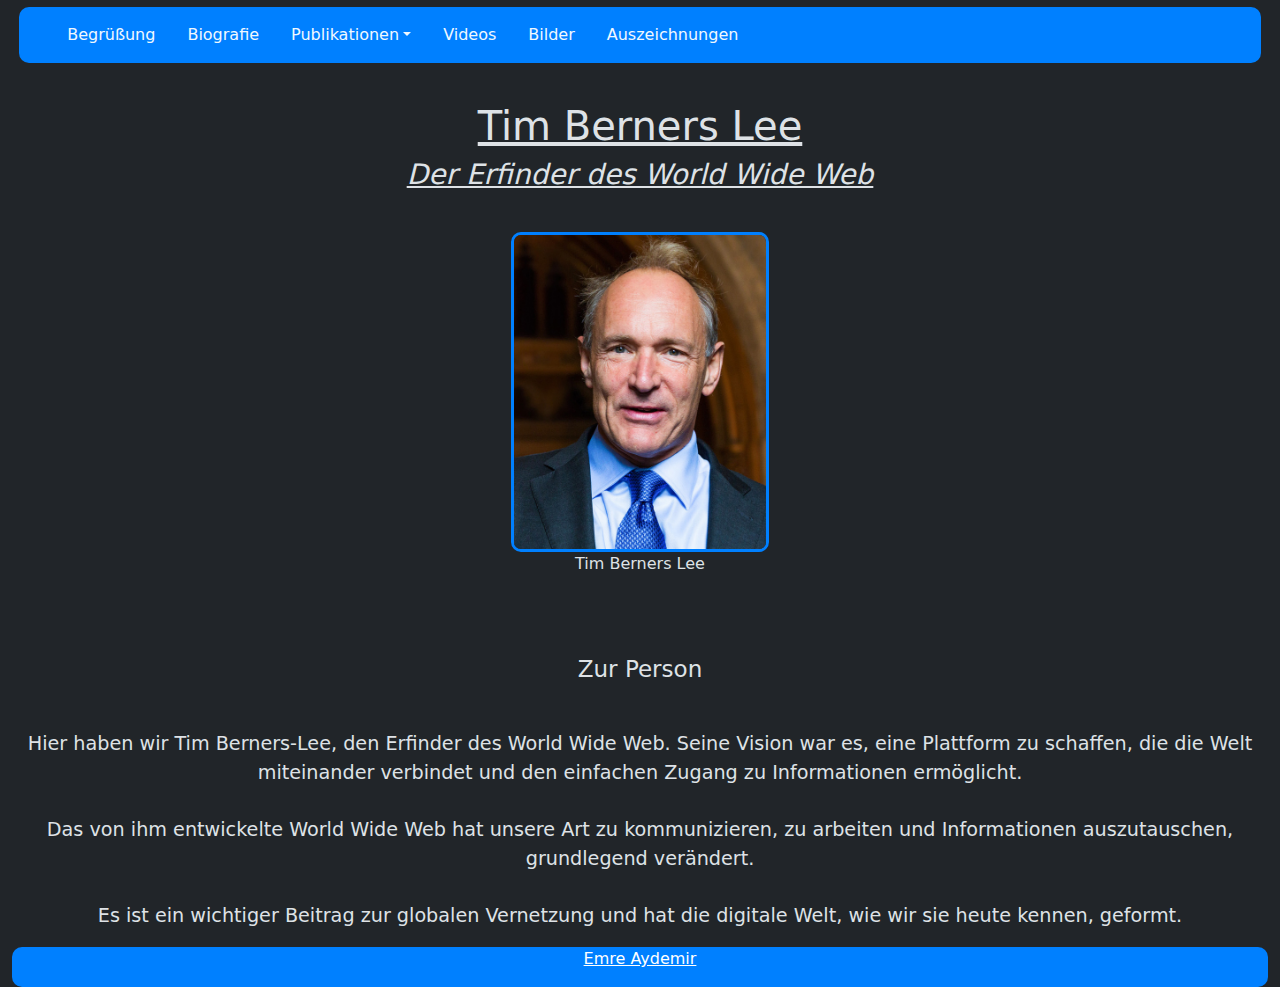
<file: site/index.html>
<!DOCTYPE html>
<html lang="de" data-bs-theme="dark">

<head>
    <title>Begrüßung</title>
    <meta charset="UTF-8">
    <meta name="viewport" content="width=device-width, initial-scale=1, shrink-to-fit=no">
    <link href="css/bootstrap/bootstrap.css" rel="stylesheet" type="text/css">
    <link href="css/stdpattern.css" rel="stylesheet" type="text/css">
    <link href="css/index.css" rel="stylesheet" type="text/css">
</head>

<body>
    <div class="container-fluid">
        <nav class="navbar navbar-expand-md">
            <div class="navbar-collapse">

                <ul class="navbar-nav">
                    <li class="nav-item">
                        <a href="index.html" class="nav-link">Begrüßung</a>
                    </li>
                    <li class="nav-item">
                        <a href="biografie.html" class="nav-link">Biografie</a>
                    </li>

                    <li class="nav-item dropdown">
                        <a href="publikationen.html" class="nav-link dropdown-toggle" id="navbarDropdown"
                            data-toggle="dropdown">Publikationen</a>

                        <div class="dropdown-menu" aria-labelledby="navbarDropdown">
                            <ul>
                                <li>
                                    <a href="publikationen.html#books" class="dropdown-item">Bücher</a>
                                </li>
                                <li>
                                    <a href="publikationen.html#contributions" class="dropdown-item">Beiträge</a>
                                </li>
                                <li>
                                    <a href="publikationen.html#papers" class="dropdown-item">Papers</a>
                                </li>
                                <li>
                                    <a href="publikationen.html#conferences" class="dropdown-item">Konferenzen</a>
                                </li>
                                <li>
                                    <a href="publikationen.html#co-author-papers" class="dropdown-item">Co-Autor</a>
                                </li>
                                <li>
                                    <a href="publikationen.html#major-publications" class="dropdown-item">Weitere
                                        Publikationen</a>
                                </li>
                                <li>
                                    <a href="publikationen.html#major-publications" class="dropdown-item">Aktenvermerke
                                        &amp;
                                        Fortschritt</a>
                                </li>
                            </ul>
                        </div>

                    </li>

                    <li class="nav-item">
                        <a href="videos.html" class="nav-link">Videos</a>
                    </li>
                    <li class="nav-item">
                        <a href="bilder.html" class="nav-link">Bilder</a>
                    </li>
                    <li class="nav-item">
                        <a href="awards.html" class="nav-link">Auszeichnungen</a>
                    </li>
                </ul>

            </div>
        </nav>

        <div class="container-fluid">

            <header>
                <div class="row">
                    <div class="col-12">
                        <h1 id="title">Tim Berners Lee</h1>
                        <h3 id="subtitle">Der Erfinder des World Wide Web</h3>
                    </div>
                </div>
            </header>

            <figure>

                <div class="row">
                    <div class="col-12">
                        <img src="media/timbernerslee1.jpg" alt="Picture of Tim Berners Lee">

                    </div>
                </div>
                <figcaption>Tim Berners Lee</figcaption>
            </figure>

            <section>
                <div class="row">
                    <div class="col-12">
                        <h2>Zur Person</h2>
                        <p>
                            Hier haben wir Tim Berners-Lee, den Erfinder des World Wide Web. Seine
                            Vision war es, eine Plattform zu schaffen, die die Welt miteinander
                            verbindet und den einfachen Zugang zu Informationen ermöglicht. <br><br>
                            Das von ihm entwickelte World Wide Web hat unsere Art zu
                            kommunizieren, zu arbeiten und Informationen auszutauschen,
                            grundlegend verändert. <br><br>
                            Es ist ein wichtiger Beitrag zur globalen Vernetzung und hat die
                            digitale Welt, wie wir sie heute kennen, geformt.
                        </p>
                    </div>
                </div>
            </section>
        </div>

        <footer>
            <div class="row">
                <div class="col-12">
                    <p><a href="mailto:aydemir.emre@outlook.de">Emre Aydemir</a></p>
                </div>
            </div>
        </footer>

    </div>
</body>

</html>
</file>
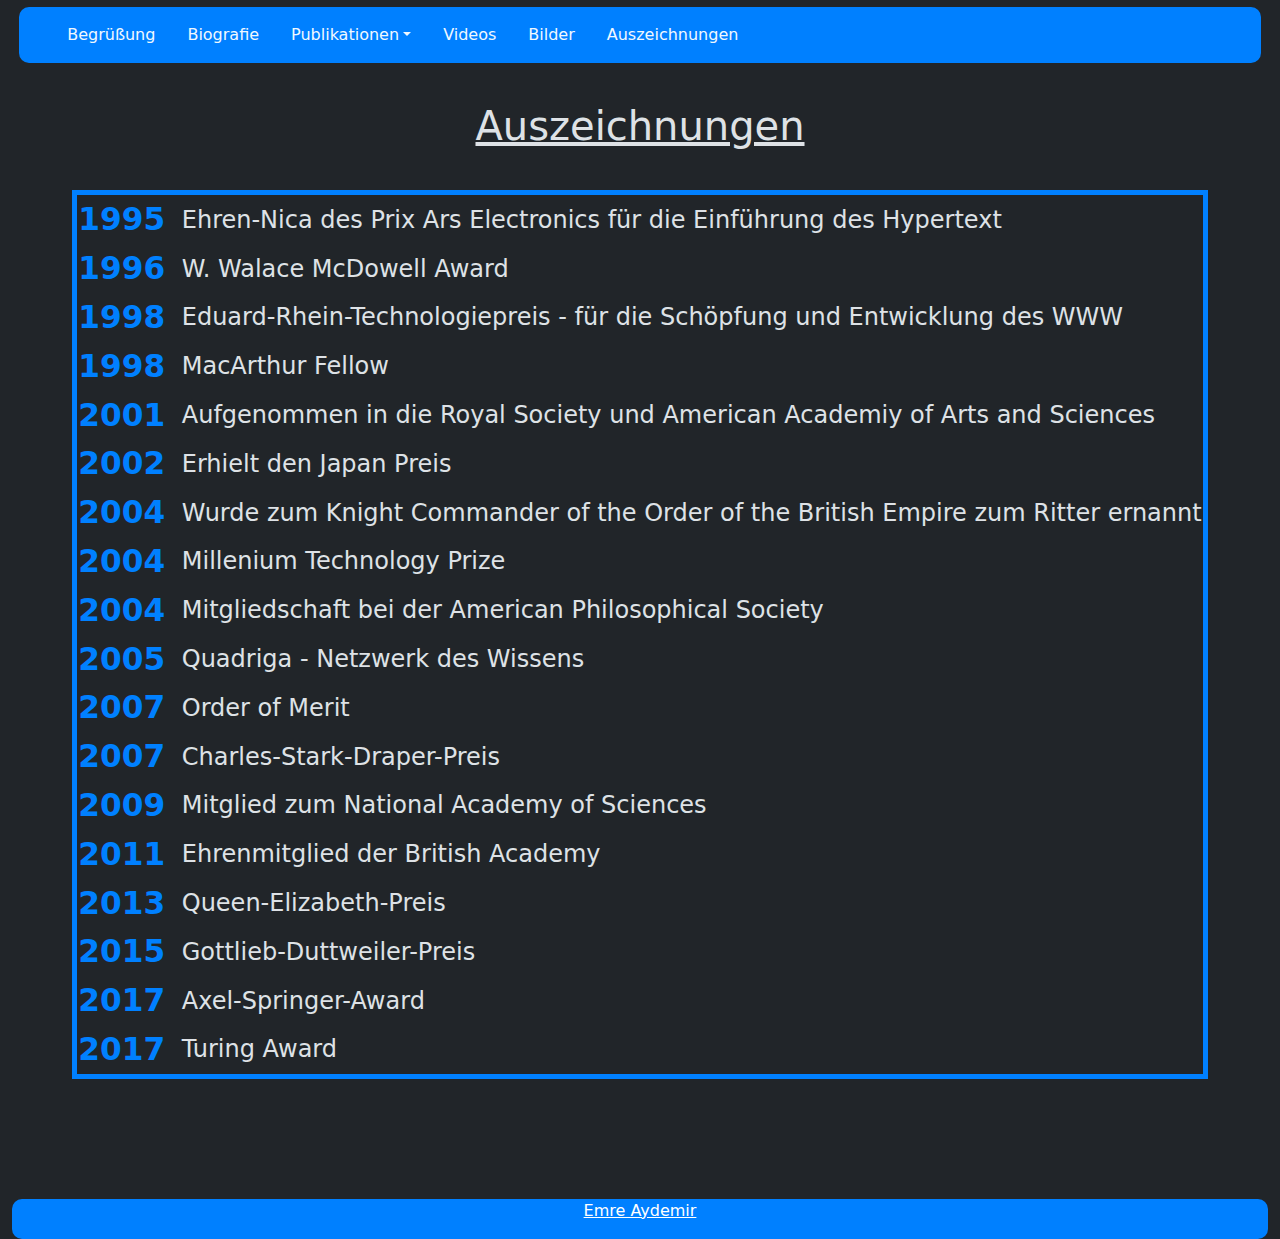
<file: site/awards.html>
<!DOCTYPE html>
<html data-bs-theme="dark" lang="de">

<head>
    <title>Auszeichnungen</title>
    <meta charset="UTF-8">
    <meta name="viewport" content="width=device-width, initial-scale=1, shrink-to-fit=no">
    <link href="css/bootstrap/bootstrap.css" rel="stylesheet" type="text/css">
    <link href="css/stdpattern.css" rel="stylesheet" type="text/css">
    <link href="css/awards.css" rel="stylesheet" type="text/css">
</head>

<body>
    <div class="container-fluid">
        <nav class="navbar navbar-expand-md">
            <div class="navbar-collapse">
                <ul class="navbar-nav">
                    <li class="nav-item">
                        <a href="index.html" class="nav-link">Begrüßung</a>
                    </li>
                    <li class="nav-item">
                        <a href="biografie.html" class="nav-link">Biografie</a>
                    </li>

                    <li class="nav-item dropdown">
                        <a href="publikationen.html" class="nav-link dropdown-toggle" id="navbarDropdown"
                            data-toggle="dropdown">Publikationen</a>

                        <div class="dropdown-menu" aria-labelledby="navbarDropdown">
                            <ul>
                                <li>
                                    <a href="publikationen.html#books" class="dropdown-item">Bücher</a>
                                </li>
                                <li>
                                    <a href="publikationen.html#contributions" class="dropdown-item">Beiträge</a>
                                </li>
                                <li>
                                    <a href="publikationen.html#papers" class="dropdown-item">Papers</a>
                                </li>
                                <li>
                                    <a href="publikationen.html#conferences" class="dropdown-item">Konferenzen</a>
                                </li>
                                <li>
                                    <a href="publikationen.html#co-author-papers" class="dropdown-item">Co-Autor</a>
                                </li>
                                <li>
                                    <a href="publikationen.html#major-publications" class="dropdown-item">Weitere
                                        Publikationen</a>
                                </li>
                                <li>
                                    <a href="publikationen.html#major-publications" class="dropdown-item">Aktenvermerke
                                        &amp;
                                        Fortschritt</a>
                                </li>
                            </ul>
                        </div>


                    </li>

                    <li class="nav-item">
                        <a href="videos.html" class="nav-link">Videos</a>
                    </li>
                    <li class="nav-item">
                        <a href="bilder.html" class="nav-link">Bilder</a>
                    </li>
                    <li class="nav-item">
                        <a href="awards.html" class="nav-link">Auszeichnungen</a>
                    </li>
                </ul>
            </div>
        </nav>


        <header>
            <h1>Auszeichnungen</h1>
        </header>

        <table class="table-container table-responsive">
            <tbody>
                <tr>
                    <td class="year">1995</td>
                    <td>
                        Ehren-Nica des Prix Ars Electronics für die Einführung des Hypertext
                    </td>
                </tr>
                <tr>
                    <td class="year">1996</td>
                    <td>W. Walace McDowell Award</td>
                </tr>
                <tr>
                    <td class="year">1998</td>
                    <td>
                        Eduard-Rhein-Technologiepreis - für die Schöpfung und Entwicklung des
                        WWW
                    </td>
                </tr>
                <tr>
                    <td class="year">1998</td>
                    <td>MacArthur Fellow</td>
                </tr>
                <tr>
                    <td class="year">2001</td>
                    <td>
                        Aufgenommen in die Royal Society und American Academiy of Arts and
                        Sciences
                    </td>
                </tr>
                <tr>
                    <td class="year">2002</td>
                    <td>Erhielt den Japan Preis</td>
                </tr>
                <tr>
                    <td class="year">2004</td>
                    <td>
                        Wurde zum Knight Commander of the Order of the British Empire zum
                        Ritter ernannt
                    </td>
                </tr>
                <tr>
                    <td class="year">2004</td>
                    <td>Millenium Technology Prize</td>
                </tr>
                <tr>
                    <td class="year">2004</td>
                    <td>Mitgliedschaft bei der American Philosophical Society</td>
                </tr>
                <tr>
                    <td class="year">2005</td>
                    <td>Quadriga - Netzwerk des Wissens</td>
                </tr>
                <tr>
                    <td class="year">2007</td>
                    <td>Order of Merit</td>
                </tr>
                <tr>
                    <td class="year">2007</td>
                    <td>Charles-Stark-Draper-Preis</td>
                </tr>
                <tr>
                    <td class="year">2009</td>
                    <td>Mitglied zum National Academy of Sciences</td>
                </tr>
                <tr>
                    <td class="year">2011</td>
                    <td>Ehrenmitglied der British Academy</td>
                </tr>
                <tr>
                    <td class="year">2013</td>
                    <td>Queen-Elizabeth-Preis</td>
                </tr>
                <tr>
                    <td class="year">2015</td>
                    <td>Gottlieb-Duttweiler-Preis</td>
                </tr>
                <tr>
                    <td class="year">2017</td>
                    <td>Axel-Springer-Award</td>
                </tr>
                <tr>
                    <td class="year">2017</td>
                    <td>Turing Award</td>
                </tr>
            </tbody>
        </table>

        <footer>
            <div class="row">
                <div class="col-12">
                    
                    <p><a href="mailto:aydemir.emre@outlook.de">Emre Aydemir</a></p>
                </div>
            </div>
        </footer>
    </div>
</body>

</html>
</file>
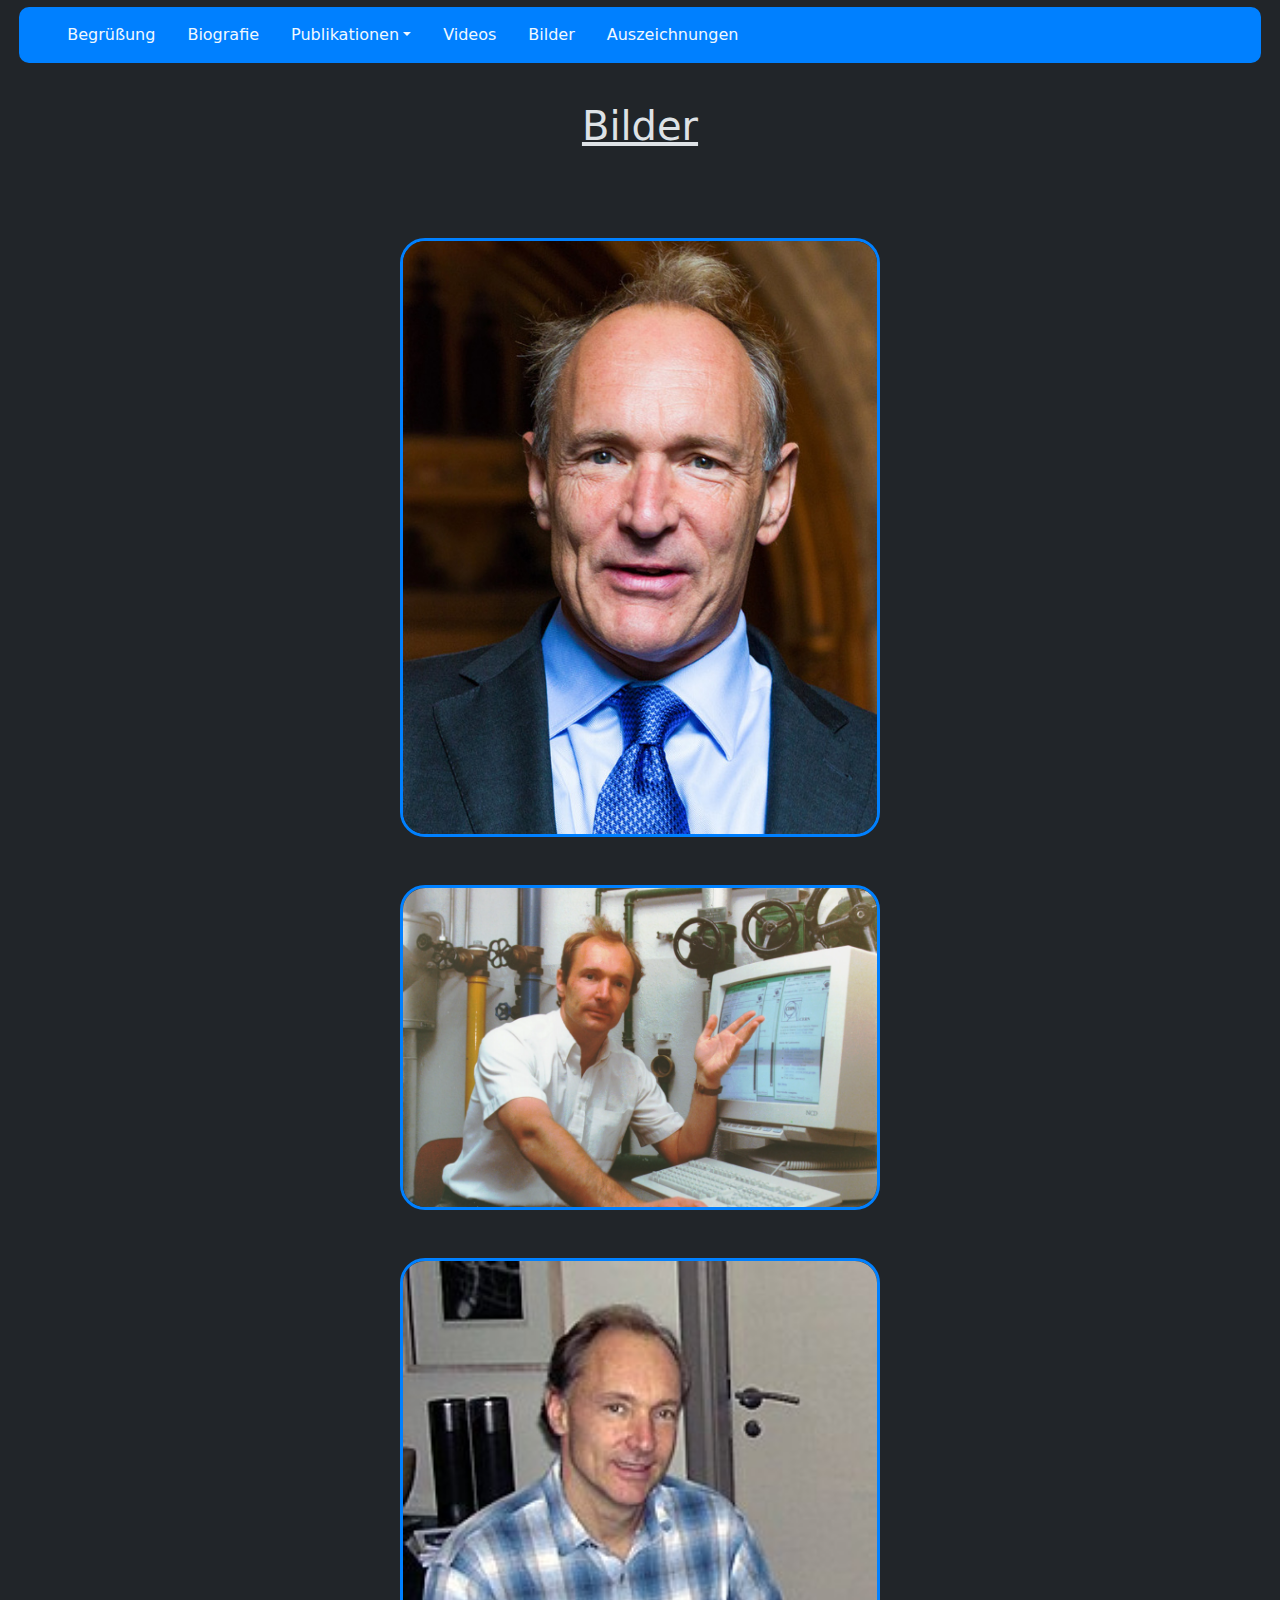
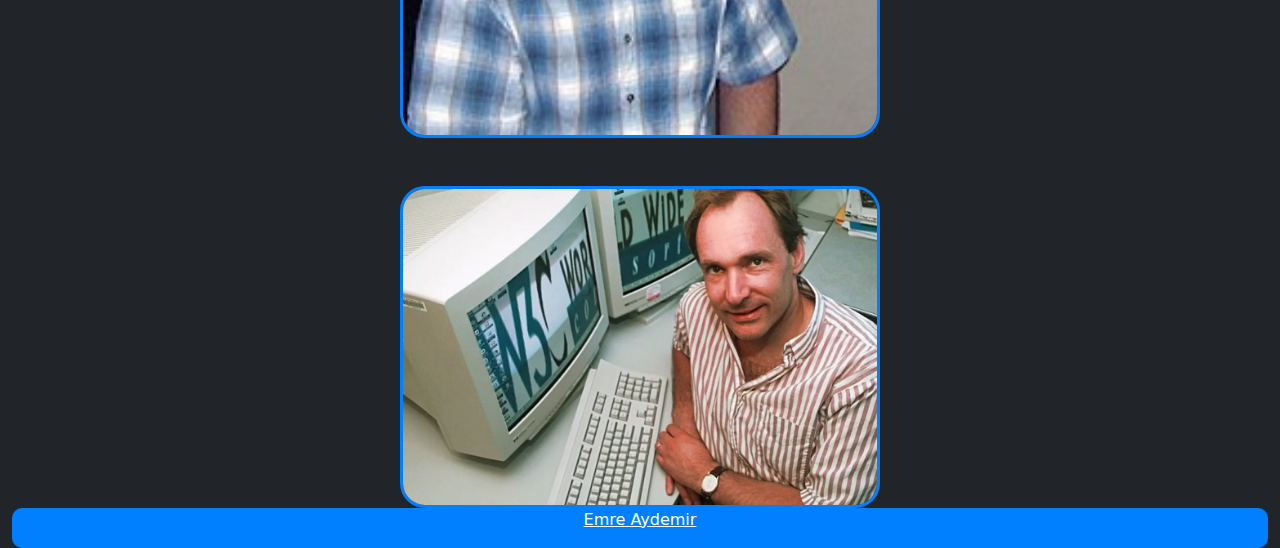
<file: site/bilder.html>
<!DOCTYPE html>
<html data-bs-theme="dark" lang="de">

<head>
    <title>Bilder</title>
    <meta charset="UTF-8">
    <meta name="viewport" content="width=device-width, initial-scale=1, shrink-to-fit=no">
    <link href="css/bootstrap/bootstrap.css" rel="stylesheet" type="text/css">
    <link href="css/stdpattern.css" rel="stylesheet" type="text/css">
    <link href="css/bilder.css" rel="stylesheet" type="text/css">
</head>

<body>
    <div class="container-fluid">
        <nav class="navbar navbar-expand-md">
            <div class="navbar-collapse">
                <ul class="navbar-nav">
                    <li class="nav-item">
                        <a href="index.html" class="nav-link">Begrüßung</a>
                    </li>
                    <li class="nav-item">
                        <a href="biografie.html" class="nav-link">Biografie</a>
                    </li>

                    <li class="nav-item dropdown">
                        <a href="publikationen.html" class="nav-link dropdown-toggle" id="navbarDropdown"
                            data-toggle="dropdown">Publikationen</a>

                        <div class="dropdown-menu" aria-labelledby="navbarDropdown">
                            <ul>
                                <li>
                                    <a href="publikationen.html#books" class="dropdown-item">Bücher</a>
                                </li>
                                <li>
                                    <a href="publikationen.html#contributions" class="dropdown-item">Beiträge</a>
                                </li>
                                <li>
                                    <a href="publikationen.html#papers" class="dropdown-item">Papers</a>
                                </li>
                                <li>
                                    <a href="publikationen.html#conferences" class="dropdown-item">Konferenzen</a>
                                </li>
                                <li>
                                    <a href="publikationen.html#co-author-papers" class="dropdown-item">Co-Autor</a>
                                </li>
                                <li>
                                    <a href="publikationen.html#major-publications" class="dropdown-item">Weitere
                                        Publikationen</a>
                                </li>
                                <li>
                                    <a href="publikationen.html#major-publications" class="dropdown-item">Aktenvermerke
                                        &amp;
                                        Fortschritt</a>
                                </li>
                            </ul>
                        </div>
                    </li>

                    <li class="nav-item">
                        <a href="videos.html" class="nav-link">Videos</a>
                    </li>
                    <li class="nav-item">
                        <a href="bilder.html" class="nav-link">Bilder</a>
                    </li>
                    <li class="nav-item">
                        <a href="awards.html" class="nav-link">Auszeichnungen</a>
                    </li>
                </ul>
            </div>
        </nav>

        <header>
            <h1>Bilder</h1>
        </header>

        <div id="gallery-box">
            <img class="img-fluid" src="media/timbernerslee1.jpg" alt="Photo of Tim Berners Lee today">

            <img class="img-fluid" src="media/timbernerslee2.webp"
                alt="Photo of Tim Berners Lee in front of Computer showing the CERN Website">

            <img class="img-fluid" src="media/timbernerslee3.jpg" alt="Photo of Tim Berners Lee in 2005">

            <img class="img-fluid" src="media/timbernerslee4.webp"
                alt="Photo of Tim Berners Lee sitting in front of computer with W3C as wallpaper">
        </div>

        <footer>
            <div class="row">
                <div class="col-12">
                   
                    <p><a href="mailto:aydemir.emre@outlook.de">Emre Aydemir</a></p>
                </div>
            </div>
        </footer>
    </div>
</body>

</html>
</file>
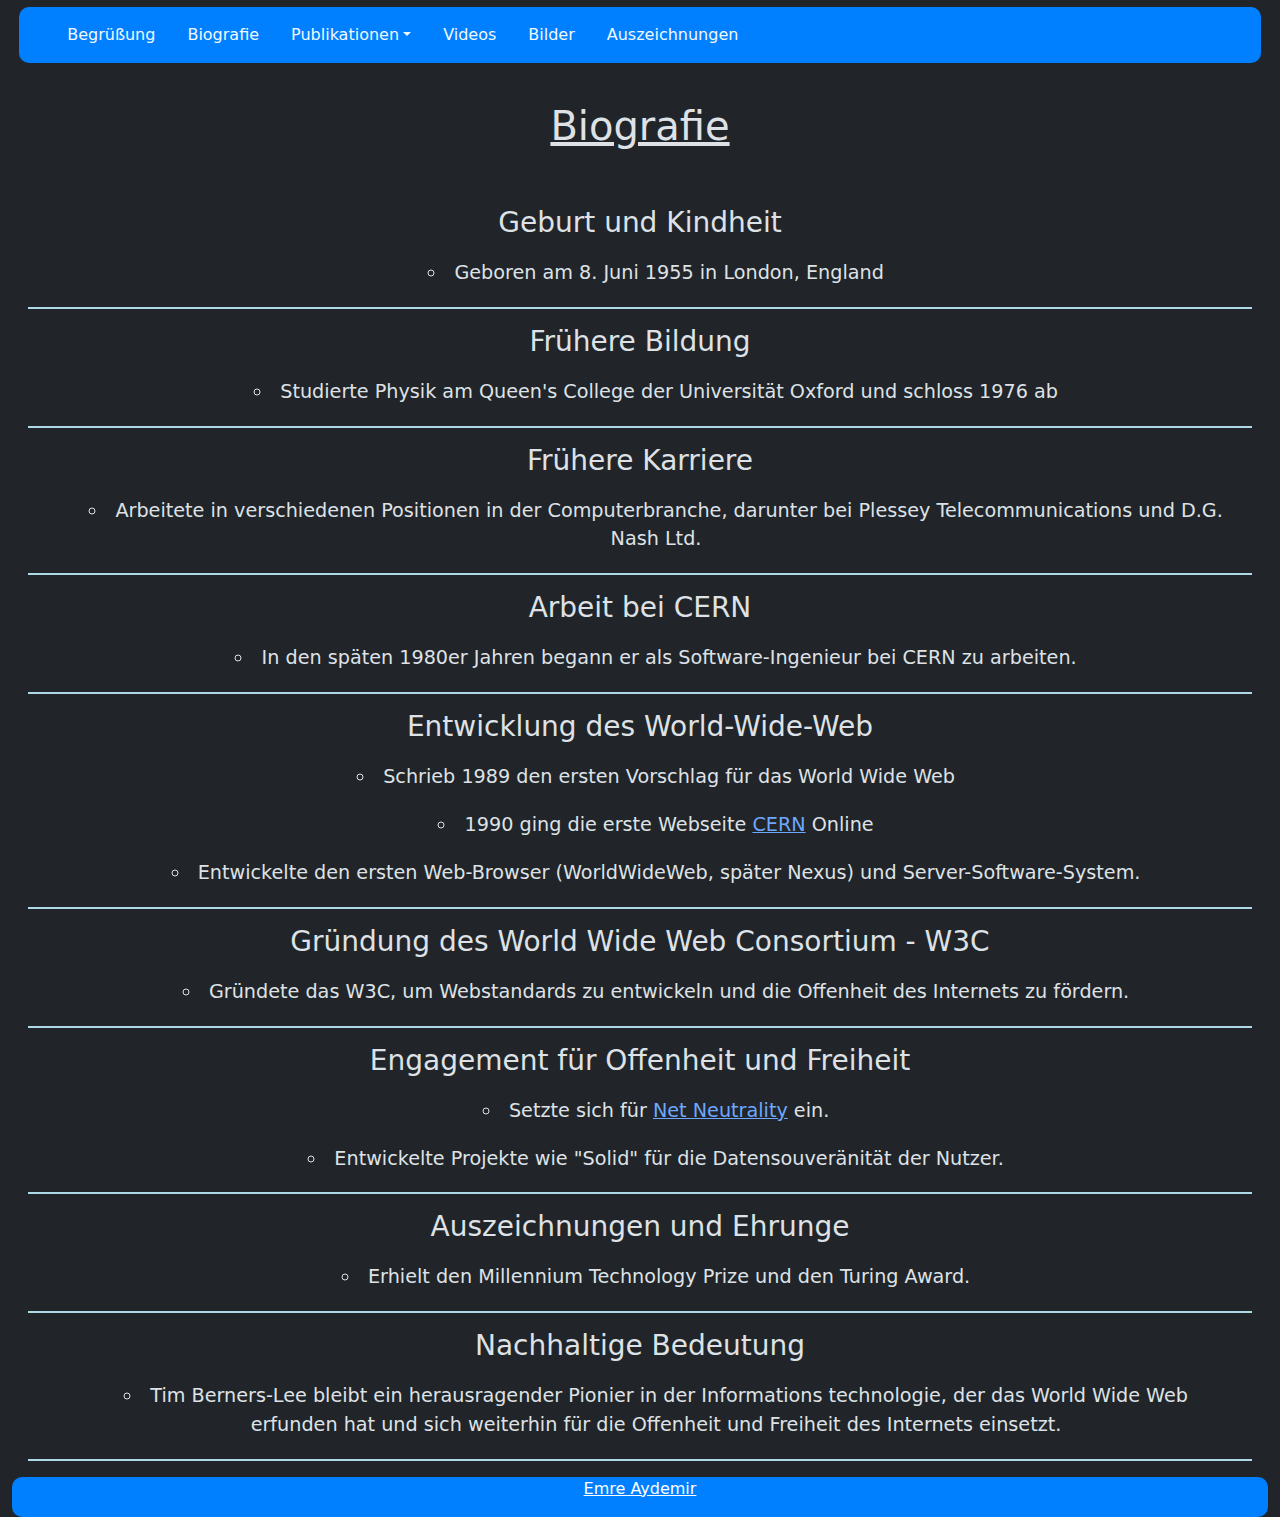
<file: site/biografie.html>
<!DOCTYPE html>

<html data-bs-theme="dark" lang="de">


<head>
  <title>Biografie</title>
  <meta charset="UTF-8">
  <meta name="viewport" content="width=device-width, initial-scale=1, shrink-to-fit=no">
  <link href="css/bootstrap/bootstrap.css" rel="stylesheet" type="text/css">
  <link href="css/stdpattern.css" rel="stylesheet" type="text/css">
  <link href="css/biografie.css" rel="stylesheet" type="text/css">
</head>

<body>
  <div class="container-fluid">
    <nav class="navbar navbar-expand-md">
      <div class="navbar-collapse">
        <ul class="navbar-nav">
          <li class="nav-item">
            <a href="index.html" class="nav-link">Begrüßung</a>
          </li>
          <li class="nav-item">
            <a href="biografie.html" class="nav-link">Biografie</a>
          </li>

          <li class="nav-item dropdown">
            <a href="publikationen.html" class="nav-link dropdown-toggle" id="navbarDropdown"
              data-toggle="dropdown">Publikationen</a>



            <div class="dropdown-menu" aria-labelledby="navbarDropdown">
              <ul>
                <li>
                  <a href="publikationen.html#books" class="dropdown-item">Bücher</a>
                </li>
                <li>
                  <a href="publikationen.html#contributions" class="dropdown-item">Beiträge</a>
                </li>
                <li>
                  <a href="publikationen.html#papers" class="dropdown-item">Papers</a>
                </li>
                <li>
                  <a href="publikationen.html#conferences" class="dropdown-item">Konferenzen</a>
                </li>
                <li>
                  <a href="publikationen.html#co-author-papers" class="dropdown-item">Co-Autor</a>
                </li>
                <li>
                  <a href="publikationen.html#major-publications" class="dropdown-item">Weitere
                    Publikationen</a>
                </li>
                <li>
                  <a href="publikationen.html#major-publications" class="dropdown-item">Aktenvermerke &amp;
                    Fortschritt</a>
                </li>
              </ul>
            </div>


          </li>

          <li class="nav-item">
            <a href="videos.html" class="nav-link">Videos</a>
          </li>
          <li class="nav-item">
            <a href="bilder.html" class="nav-link">Bilder</a>
          </li>
          <li class="nav-item">
            <a href="awards.html" class="nav-link">Auszeichnungen</a>
          </li>
        </ul>
      </div>
    </nav>

    <header>
      <h1>Biografie</h1>
    </header>




    <section id="birth-and-childhood">
      <h3>Geburt und Kindheit</h3>
      <ul>
        <li>Geboren am 8. Juni 1955 in London, England</li>
      </ul>
    </section>

    <section id="early-education">
      <h3>Frühere Bildung</h3>
      <ul>

        <li> Studierte Physik am Queen's College der Universität Oxford und schloss 1976 ab</li>


      </ul>
    </section>


    <section id="early-career">
      <h3>Frühere Karriere</h3>
      <ul>
        <li>Arbeitete in verschiedenen Positionen in der Computerbranche, darunter bei Plessey Telecommunications und
          D.G.
          Nash Ltd.</li>
      </ul>
    </section>


    <section id="work-cern">
      <h3>Arbeit bei CERN</h3>
      <ul>
        <li> In den späten 1980er Jahren begann er als Software-Ingenieur bei CERN zu arbeiten.</li>

      </ul>
    </section>


    <section id="www-dev">
      <h3>Entwicklung des World-Wide-Web</h3>
      <ul>
        <li>Schrieb 1989 den ersten Vorschlag für das World Wide Web</li>
        <li> 1990 ging die erste Webseite <a href="https://home.cern/science/computing/birth-web"> CERN</a> Online</li>
        <li> Entwickelte den ersten Web-Browser (WorldWideWeb, später Nexus) und Server-Software-System.</li>
      </ul>
    </section>


    <section id="w3c-founding">
      <h3>Gründung des World Wide Web Consortium - W3C</h3>
      <ul>
        <li>Gründete das W3C, um Webstandards zu entwickeln und die Offenheit des Internets zu fördern.</li>
      </ul>
    </section>


    <section id="engagement">
      <h3>Engagement für Offenheit und Freiheit</h3>
      <ul>
        <li>Setzte sich für <a href="https://de.wikipedia.org/wiki/Netzneutralit%C3%A4t"> Net Neutrality</a> ein.</li>
        <li>Entwickelte Projekte wie "Solid" für die Datensouveränität der Nutzer. </li>
      </ul>
    </section>


    <section id="awards-achievements">
      <h3>Auszeichnungen und Ehrunge</h3>
      <ul>
        <li>Erhielt den Millennium Technology Prize und den Turing Award.</li>
      </ul>
    </section>


    <section id="interpretation">
      <h3>Nachhaltige Bedeutung</h3>
      <ul>
        <li>Tim Berners-Lee bleibt ein herausragender Pionier in der Informations
          technologie, der das World Wide Web erfunden hat und
          sich weiterhin für die Offenheit und Freiheit des Internets
          einsetzt.
        </li>
      </ul>
    </section>


    <footer>
      <div class="row">
        <div class="col-12">
          
          <p><a href="mailto:aydemir.emre@outlook.de">Emre Aydemir</a></p>
        </div>
      </div>
    </footer>
  </div>
</body>

</html>
</file>
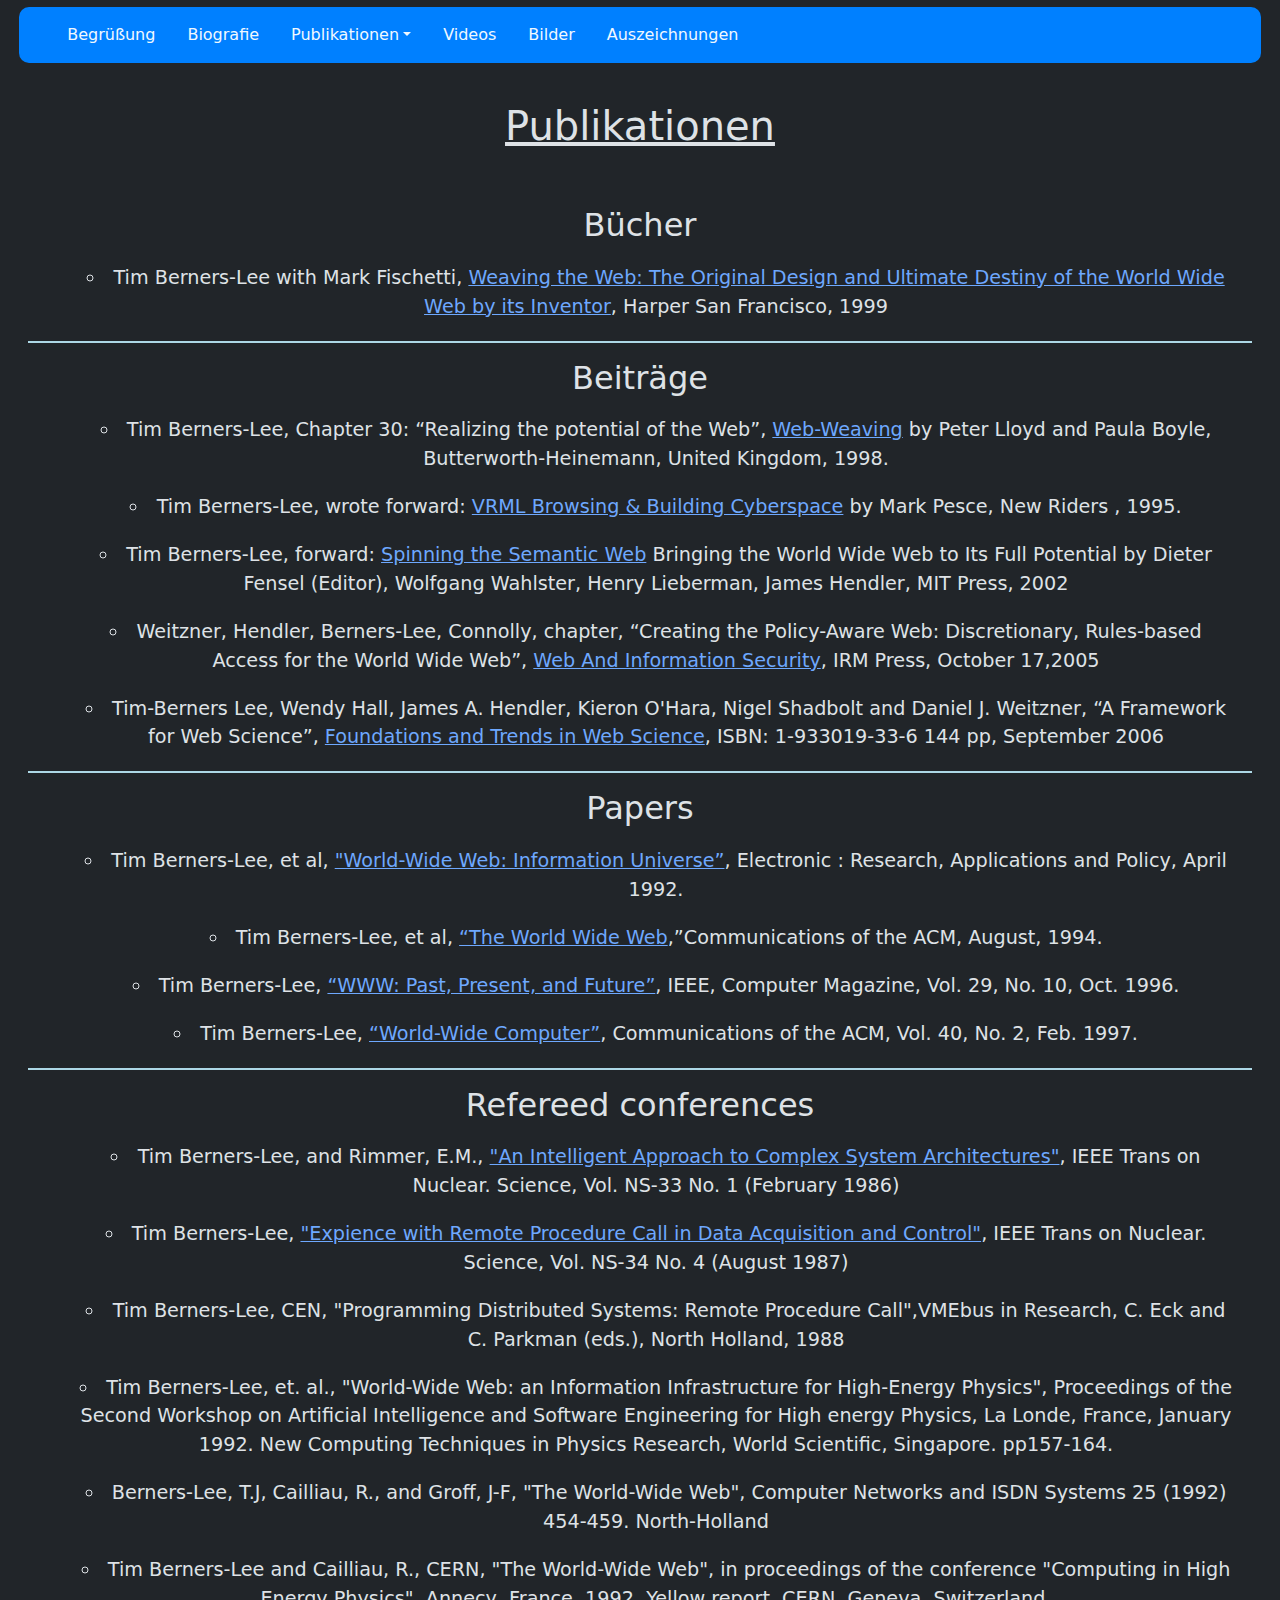
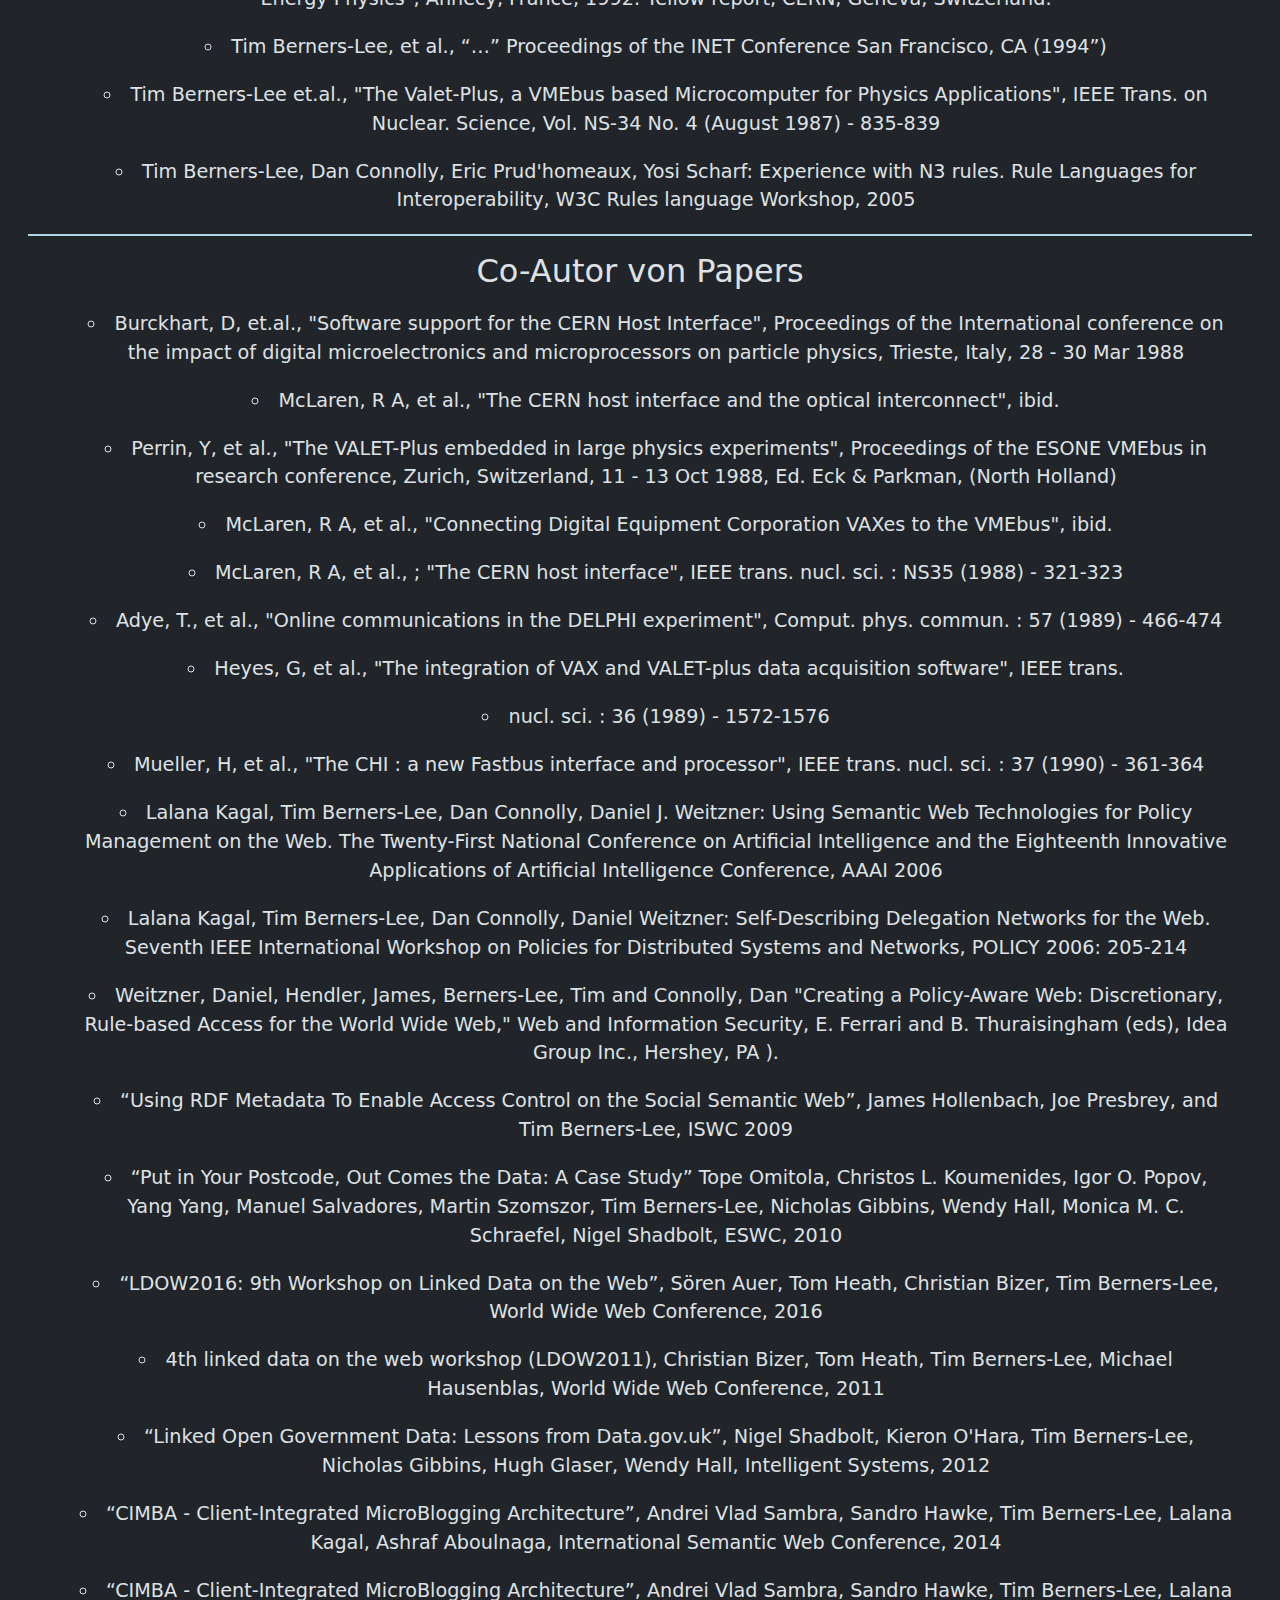
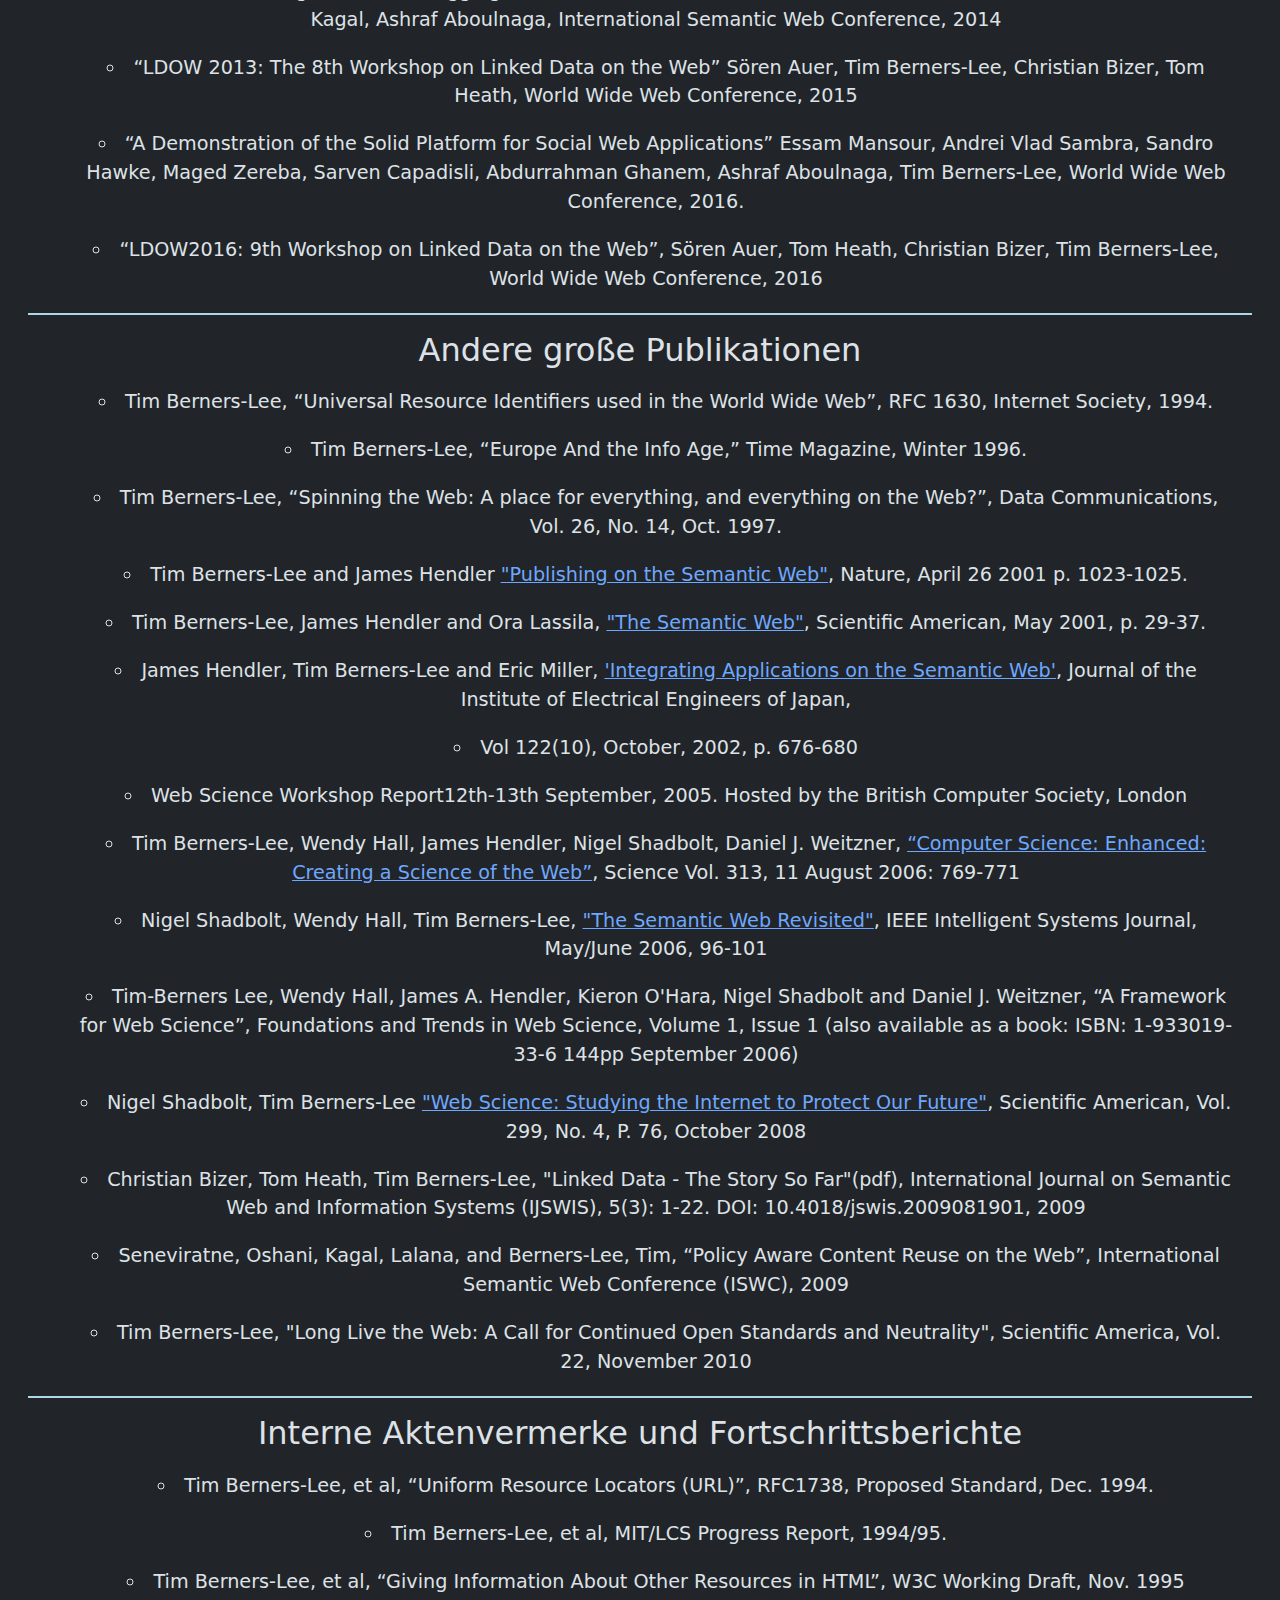
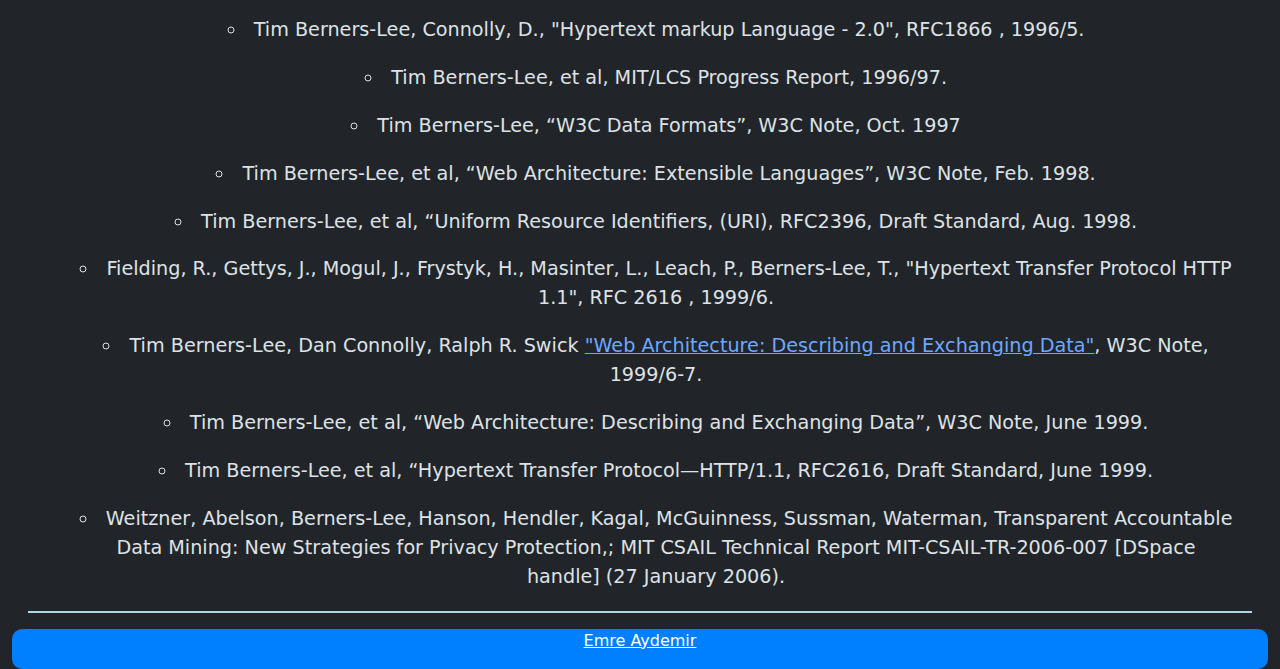
<file: site/publikationen.html>
<!DOCTYPE html>
<html data-bs-theme="dark" lang="de">

<head>
    <title>Bücher</title>
    <meta charset="UTF-8">
    <meta name="viewport" content="width=device-width, initial-scale=1, shrink-to-fit=no">
    <link href="css/bootstrap/bootstrap.css" rel="stylesheet" type="text/css">
    <link href="css/stdpattern.css" rel="stylesheet" type="text/css">
    <link href="css/publikationen.css" rel="stylesheet" type="text/css">
</head>

<body>
    <div class="container-fluid">
        <nav class="navbar navbar-expand-md">
            <div class="navbar-collapse">
                <ul class="navbar-nav">
                    <li class="nav-item">
                        <a href="index.html" class="nav-link">Begrüßung</a>
                    </li>
                    <li class="nav-item">
                        <a href="biografie.html" class="nav-link">Biografie</a>
                    </li>

                    <li class="nav-item dropdown">
                        <a href="publikationen.html" class="nav-link dropdown-toggle" id="navbarDropdown"
                            data-toggle="dropdown">Publikationen</a>

                        <div class="dropdown-menu" aria-labelledby="navbarDropdown">
                            <ul>
                                <li>
                                    <a href="publikationen.html#books" class="dropdown-item">Bücher</a>
                                </li>
                                <li>
                                    <a href="publikationen.html#contributions" class="dropdown-item">Beiträge</a>
                                </li>
                                <li>
                                    <a href="publikationen.html#papers" class="dropdown-item">Papers</a>
                                </li>
                                <li>
                                    <a href="publikationen.html#conferences" class="dropdown-item">Konferenzen</a>
                                </li>
                                <li>
                                    <a href="publikationen.html#co-author-papers" class="dropdown-item">Co-Autor</a>
                                </li>
                                <li>
                                    <a href="publikationen.html#major-publications" class="dropdown-item">Weitere
                                        Publikationen</a>
                                </li>
                                <li>
                                    <a href="publikationen.html#major-publications" class="dropdown-item">Aktenvermerke
                                        &amp;
                                        Fortschritt</a>
                                </li>
                            </ul>
                        </div>


                    </li>

                    <li class="nav-item">
                        <a href="videos.html" class="nav-link">Videos</a>
                    </li>
                    <li class="nav-item">
                        <a href="bilder.html" class="nav-link">Bilder</a>
                    </li>
                    <li class="nav-item">
                        <a href="awards.html" class="nav-link">Auszeichnungen</a>
                    </li>
                </ul>
            </div>
        </nav>

        <header>
            <h1>Publikationen</h1>
        </header>

        <section id="books">
            <h2>Bücher</h2>
            <ul>
                <li>
                    Tim Berners-Lee with Mark Fischetti,
                    <a href="https://www.w3.org/People/Berners-Lee/Weaving/">Weaving the Web: The Original Design and
                        Ultimate Destiny of the
                        World Wide Web by its Inventor</a>, Harper San Francisco, 1999
                </li>
            </ul>
        </section>

        <section id="contributions">
            <h2>Beiträge</h2>
            <ul>
                <li>
                    Tim Berners-Lee, Chapter 30: “Realizing the potential of the Web”,
                    <a
                        href="http://www.amazon.com/Web-Weaving-Intranets-Extranets-Strategic-Alliances/dp/0750638664">Web-Weaving</a>
                    by Peter Lloyd and Paula Boyle, Butterworth-Heinemann, United Kingdom,
                    1998.
                </li>
                <li>
                    Tim Berners-Lee, wrote forward:
                    <a href="http://www.amazon.com/VRML-Browsing-Cyberspace-Mark-Pesce/dp/1562054988">VRML Browsing
                        &amp;
                        Building Cyberspace</a>
                    by Mark Pesce, New Riders , 1995.
                </li>
                <li>
                    Tim Berners-Lee, forward:
                    <a href="http://mitpress.mit.edu/catalog/item/default.asp?ttype=2&tid=9182">Spinning the Semantic
                        Web</a>
                    Bringing the World Wide Web to Its Full Potential by Dieter Fensel
                    (Editor), Wolfgang Wahlster, Henry Lieberman, James Hendler, MIT
                    Press, 2002
                </li>
                <li>
                    Weitzner, Hendler, Berners-Lee, Connolly, chapter, “Creating the
                    Policy-Aware Web: Discretionary, Rules-based Access for the World Wide
                    Web”,
                    <a href="http://www.amazon.com/Web-Information-Security-Elena-Ferrari/dp/1591405882">Web And
                        Information
                        Security</a>, IRM Press, October 17,2005
                </li>
                <li>
                    Tim-Berners Lee, Wendy Hall, James A. Hendler, Kieron O'Hara, Nigel
                    Shadbolt and Daniel J. Weitzner, “A Framework for Web Science”,
                    <a href="http://www.nowpublishers.com/web/">Foundations and Trends in Web Science</a>, ISBN:
                    1-933019-33-6 144 pp, September 2006
                </li>
            </ul>
        </section>

        <section id="papers">
            <h2>Papers</h2>
            <ul>
                <li>
                    Tim Berners-Lee, et al,
                    <a href="http://citeseer.ist.psu.edu/berners-lee92worldwide.html">"World-Wide Web: Information
                        Universe”</a>, Electronic : Research, Applications and Policy, April 1992.
                </li>
                <li>
                    Tim Berners-Lee, et al,
                    <a href="http://citeseer.ist.psu.edu/berners-lee94worldwide.html">“The World Wide
                        Web</a>,”Communications of the ACM, August, 1994.
                </li>
                <li>
                    Tim Berners-Lee,
                    <a
                        href="http://csdl2.computer.org/persagen/DLAbsToc.jsp?resourcePath=/dl/mags/co/&toc=comp/mags/co/1996/10/rxtoc.xml&DOI=10.1109/2.539724">“WWW:
                        Past, Present, and Future”</a>, IEEE, Computer Magazine, Vol. 29, No. 10, Oct. 1996.
                </li>
                <li>
                    Tim Berners-Lee,
                    <a href="http://portal.acm.org/citation.cfm?id=253704">“World-Wide Computer”</a>, Communications of
                    the
                    ACM, Vol. 40, No. 2, Feb. 1997.
                </li>
            </ul>
        </section>

        <section id="conferences">
            <h2>Refereed conferences</h2>
            <ul>
                <li>
                    Tim Berners-Lee, and Rimmer, E.M.,
                    <a
                        href="http://ieeexplore.ieee.org/search/srchabstract.jsp?arnumber=4337217&isnumber=4337028&punumber=23&k2dockey=4337217@ieeejrns&query=%28%28berners-lee%29%3Cin%3Eau+%29&pos=1&access=no">"An
                        Intelligent Approach to Complex System Architectures"</a>, IEEE Trans on Nuclear. Science, Vol.
                    NS-33 No. 1 (February 1986)
                </li>
                <li>
                    Tim Berners-Lee,
                    <a
                        href="http://ieeexplore.ieee.org/search/srchabstract.jsp?arnumber=4334794&isnumber=4334710&punumber=23&k2dockey=4334794@ieeejrns&query=%28%28berners-lee%29%3Cin%3Eau+%29&pos=2&access=no">"Expience
                        with Remote Procedure Call in Data Acquisition and
                        Control"</a>, IEEE Trans on Nuclear. Science, Vol. NS-34 No. 4 (August 1987)
                </li>
                <li>
                    Tim Berners-Lee, CEN, "Programming Distributed Systems: Remote
                    Procedure Call",VMEbus in Research, C. Eck and C. Parkman (eds.),
                    North Holland, 1988
                </li>
                <li>
                    Tim Berners-Lee, et. al., "World-Wide Web: an Information
                    Infrastructure for High-Energy Physics", Proceedings of the Second
                    Workshop on Artificial Intelligence and Software Engineering for High
                    energy Physics, La Londe, France, January 1992. New Computing
                    Techniques in Physics Research, World Scientific, Singapore.
                    pp157-164.
                </li>
                <li>
                    Berners-Lee, T.J, Cailliau, R., and Groff, J-F, "The World-Wide Web",
                    Computer Networks and ISDN Systems 25 (1992) 454-459. North-Holland
                </li>
                <li>
                    Tim Berners-Lee and Cailliau, R., CERN, "The World-Wide Web", in
                    proceedings of the conference "Computing in High Energy Physics",
                    Annecy, France, 1992. Yellow report, CERN, Geneva, Switzerland.
                </li>
                <li>
                    Tim Berners-Lee, et al., “…” Proceedings of the INET Conference San
                    Francisco, CA (1994”)
                </li>
                <li>
                    Tim Berners-Lee et.al., "The Valet-Plus, a VMEbus based Microcomputer
                    for Physics Applications", IEEE Trans. on Nuclear. Science, Vol. NS-34
                    No. 4 (August 1987) - 835-839
                </li>
                <li>
                    Tim Berners-Lee, Dan Connolly, Eric Prud'homeaux, Yosi Scharf:
                    Experience with N3 rules. Rule Languages for Interoperability, W3C
                    Rules language Workshop, 2005
                </li>
            </ul>
        </section>

        <section id="co-author-papers">
            <h2>Co-Autor von Papers</h2>
            <ul>
                <li>
                    Burckhart, D, et.al., "Software support for the CERN Host Interface",
                    Proceedings of the International conference on the impact of digital
                    microelectronics and microprocessors on particle physics, Trieste,
                    Italy, 28 - 30 Mar 1988
                </li>
                <li>
                    McLaren, R A, et al., "The CERN host interface and the optical
                    interconnect", ibid.
                </li>
                <li>
                    Perrin, Y, et al., "The VALET-Plus embedded in large physics
                    experiments", Proceedings of the ESONE VMEbus in research conference,
                    Zurich, Switzerland, 11 - 13 Oct 1988, Ed. Eck &amp; Parkman, (North
                    Holland)
                </li>
                <li>
                    McLaren, R A, et al., "Connecting Digital Equipment Corporation VAXes
                    to the VMEbus", ibid.
                </li>
                <li>
                    McLaren, R A, et al., ; "The CERN host interface", IEEE trans. nucl.
                    sci. : NS35 (1988) - 321-323
                </li>
                <li>
                    Adye, T., et al., "Online communications in the DELPHI experiment",
                    Comput. phys. commun. : 57 (1989) - 466-474
                </li>
                <li>
                    Heyes, G, et al., "The integration of VAX and VALET-plus data
                    acquisition software", IEEE trans.
                </li>
                <li>nucl. sci. : 36 (1989) - 1572-1576</li>
                <li>
                    Mueller, H, et al., "The CHI : a new Fastbus interface and processor",
                    IEEE trans. nucl. sci. : 37 (1990) - 361-364
                </li>
                <li>
                    Lalana Kagal, Tim Berners-Lee, Dan Connolly, Daniel J. Weitzner: Using
                    Semantic Web Technologies for Policy Management on the Web. The
                    Twenty-First National Conference on Artificial Intelligence and the
                    Eighteenth Innovative Applications of Artificial Intelligence
                    Conference, AAAI 2006
                </li>
                <li>
                    Lalana Kagal, Tim Berners-Lee, Dan Connolly, Daniel Weitzner:
                    Self-Describing Delegation Networks for the Web. Seventh IEEE
                    International Workshop on Policies for Distributed Systems and
                    Networks, POLICY 2006: 205-214
                </li>
                <li>
                    Weitzner, Daniel, Hendler, James, Berners-Lee, Tim and Connolly, Dan
                    "Creating a Policy-Aware Web: Discretionary, Rule-based Access for the
                    World Wide Web," Web and Information Security, E. Ferrari and B.
                    Thuraisingham (eds), Idea Group Inc., Hershey, PA ).
                </li>
                <li>
                    “Using RDF Metadata To Enable Access Control on the Social Semantic
                    Web”, James Hollenbach, Joe Presbrey, and Tim Berners-Lee, ISWC 2009
                </li>
                <li>
                    “Put in Your Postcode, Out Comes the Data: A Case Study” Tope Omitola,
                    Christos L. Koumenides, Igor O. Popov, Yang Yang, Manuel Salvadores,
                    Martin Szomszor, Tim Berners-Lee, Nicholas Gibbins, Wendy Hall, Monica
                    M. C. Schraefel, Nigel Shadbolt, ESWC, 2010
                </li>
                <li>
                    “LDOW2016: 9th Workshop on Linked Data on the Web”, Sören Auer, Tom
                    Heath, Christian Bizer, Tim Berners-Lee, World Wide Web Conference,
                    2016
                </li>
                <li>
                    4th linked data on the web workshop (LDOW2011), Christian Bizer, Tom
                    Heath, Tim Berners-Lee, Michael Hausenblas, World Wide Web Conference,
                    2011
                </li>
                <li>
                    “Linked Open Government Data: Lessons from Data.gov.uk”, Nigel
                    Shadbolt, Kieron O'Hara, Tim Berners-Lee, Nicholas Gibbins, Hugh
                    Glaser, Wendy Hall, Intelligent Systems, 2012
                </li>
                <li>
                    “CIMBA - Client-Integrated MicroBlogging Architecture”, Andrei Vlad
                    Sambra, Sandro Hawke, Tim Berners-Lee, Lalana Kagal, Ashraf Aboulnaga,
                    International Semantic Web Conference, 2014
                </li>
                <li>
                    “CIMBA - Client-Integrated MicroBlogging Architecture”, Andrei Vlad
                    Sambra, Sandro Hawke, Tim Berners-Lee, Lalana Kagal, Ashraf Aboulnaga,
                    International Semantic Web Conference, 2014
                </li>
                <li>
                    “LDOW 2013: The 8th Workshop on Linked Data on the Web” Sören Auer,
                    Tim Berners-Lee, Christian Bizer, Tom Heath, World Wide Web
                    Conference, 2015
                </li>
                <li>
                    “A Demonstration of the Solid Platform for Social Web Applications”
                    Essam Mansour, Andrei Vlad Sambra, Sandro Hawke, Maged Zereba, Sarven
                    Capadisli, Abdurrahman Ghanem, Ashraf Aboulnaga, Tim Berners-Lee,
                    World Wide Web Conference, 2016.
                </li>
                <li>
                    “LDOW2016: 9th Workshop on Linked Data on the Web”, Sören Auer, Tom
                    Heath, Christian Bizer, Tim Berners-Lee, World Wide Web Conference,
                    2016
                </li>
            </ul>
        </section>

        <section id="major-publications">
            <h2>Andere große Publikationen</h2>
            <ul>
                <li>
                    Tim Berners-Lee, “Universal Resource Identifiers used in the World
                    Wide Web”, RFC 1630, Internet Society, 1994.
                </li>
                <li>
                    Tim Berners-Lee, “Europe And the Info Age,” Time Magazine, Winter
                    1996.
                </li>
                <li>
                    Tim Berners-Lee, “Spinning the Web: A place for everything, and
                    everything on the Web?”, Data Communications, Vol. 26, No. 14, Oct.
                    1997.
                </li>
                <li>
                    Tim Berners-Lee and James Hendler
                    <a
                        href="http://www.nature.com/cgi-taf/DynaPage.taf?file=/nature/journal/v410/n6832/full/4101023b0_fs.html">"Publishing
                        on the Semantic Web"</a>, Nature, April 26 2001 p. 1023-1025.
                </li>
                <li>
                    Tim Berners-Lee, James Hendler and Ora Lassila,
                    <a href="http://www.sciam.com/article.cfm?articleID=00048144-10D2-1C70-84A9809EC588EF21">"The
                        Semantic
                        Web"</a>, Scientific American, May 2001, p. 29-37.
                </li>
                <li>
                    James Hendler, Tim Berners-Lee and Eric Miller,
                    <a href="https://www.w3.org/2002/07/swint">'Integrating Applications on the Semantic Web'</a>,
                    Journal
                    of the Institute of Electrical Engineers of Japan,
                </li>
                <li>Vol 122(10), October, 2002, p. 676-680</li>
                <li>
                    Web Science Workshop Report12th-13th September, 2005. Hosted by the
                    British Computer Society, London
                </li>
                <li>
                    Tim Berners-Lee, Wendy Hall, James Hendler, Nigel Shadbolt, Daniel J.
                    Weitzner,
                    <a
                        href="http://www.sciencemag.org/cgi/content/full/313/5788/769?ijkey=o66bodkFqpcCs&keytype=ref&siteid=sci">“Computer
                        Science: Enhanced: Creating a Science of the Web”</a>, Science Vol. 313, 11 August 2006: 769-771
                </li>
                <li>
                    Nigel Shadbolt, Wendy Hall, Tim Berners-Lee,
                    <a href="http://eprints.ecs.soton.ac.uk/12614/01/Semantic_Web_Revisted.pdf">"The Semantic Web
                        Revisited"</a>, IEEE Intelligent Systems Journal, May/June 2006, 96-101
                </li>
                <li>
                    Tim-Berners Lee, Wendy Hall, James A. Hendler, Kieron O'Hara, Nigel
                    Shadbolt and Daniel J. Weitzner, “A Framework for Web Science”,
                    Foundations and Trends in Web Science, Volume 1, Issue 1 (also
                    available as a book: ISBN: 1-933019-33-6 144pp September 2006)
                </li>
                <li>
                    Nigel Shadbolt, Tim Berners-Lee
                    <a href="http://www.nowpublishers.com/product.aspx?product=WEB&doi=1800000001">"Web Science:
                        Studying
                        the Internet to Protect Our Future"</a>, Scientific American, Vol. 299, No. 4, P. 76, October
                    2008
                </li>
                <li>
                    Christian Bizer, Tom Heath, Tim Berners-Lee, "Linked Data - The Story
                    So Far"(pdf), International Journal on Semantic Web and Information
                    Systems (IJSWIS), 5(3): 1-22. DOI: 10.4018/jswis.2009081901, 2009
                </li>
                <li>
                    Seneviratne, Oshani, Kagal, Lalana, and Berners-Lee, Tim, “Policy
                    Aware Content Reuse on the Web”, International Semantic Web Conference
                    (ISWC), 2009
                </li>
                <li>
                    Tim Berners-Lee, "Long Live the Web: A Call for Continued Open
                    Standards and Neutrality", Scientific America, Vol. 22, November 2010
                </li>
            </ul>
        </section>

        <section id="memoranda-and-progress">
            <h2>Interne Aktenvermerke und Fortschrittsberichte</h2>
            <ul>
                <li>
                    Tim Berners-Lee, et al, “Uniform Resource Locators (URL)”, RFC1738,
                    Proposed Standard, Dec. 1994.
                </li>
                <li>Tim Berners-Lee, et al, MIT/LCS Progress Report, 1994/95.</li>
                <li>
                    Tim Berners-Lee, et al, “Giving Information About Other Resources in
                    HTML”, W3C Working Draft, Nov. 1995
                </li>
                <li>
                    Tim Berners-Lee, Connolly, D., "Hypertext markup Language - 2.0",
                    RFC1866 , 1996/5.
                </li>
                <li>Tim Berners-Lee, et al, MIT/LCS Progress Report, 1996/97.</li>
                <li>Tim Berners-Lee, “W3C Data Formats”, W3C Note, Oct. 1997</li>
                <li>
                    Tim Berners-Lee, et al, “Web Architecture: Extensible Languages”, W3C
                    Note, Feb. 1998.
                </li>
                <li>
                    Tim Berners-Lee, et al, “Uniform Resource Identifiers, (URI), RFC2396,
                    Draft Standard, Aug. 1998.
                </li>
                <li>
                    Fielding, R., Gettys, J., Mogul, J., Frystyk, H., Masinter, L., Leach,
                    P., Berners-Lee, T., "Hypertext Transfer Protocol HTTP 1.1", RFC 2616
                    , 1999/6.
                </li>
                <li>
                    Tim Berners-Lee, Dan Connolly, Ralph R. Swick
                    <a href="https://www.w3.org/1999/04/WebData">"Web Architecture: Describing and Exchanging Data"</a>,
                    W3C
                    Note, 1999/6-7.
                </li>
                <li>
                    Tim Berners-Lee, et al, “Web Architecture: Describing and Exchanging
                    Data”, W3C Note, June 1999.
                </li>
                <li>
                    Tim Berners-Lee, et al, “Hypertext Transfer Protocol—HTTP/1.1,
                    RFC2616, Draft Standard, June 1999.
                </li>
                <li>
                    Weitzner, Abelson, Berners-Lee, Hanson, Hendler, Kagal, McGuinness,
                    Sussman, Waterman, Transparent Accountable Data Mining: New Strategies
                    for Privacy Protection,; MIT CSAIL Technical Report
                    MIT-CSAIL-TR-2006-007 [DSpace handle] (27 January 2006).
                </li>
            </ul>
        </section>

        <footer>
            <div class="row">
                <div class="col-12">
                    <p><a href="mailto:aydemir.emre@outlook.de">Emre Aydemir</a></p>
                </div>
            </div>
        </footer>
    </div>
</body>

</html>
</file>
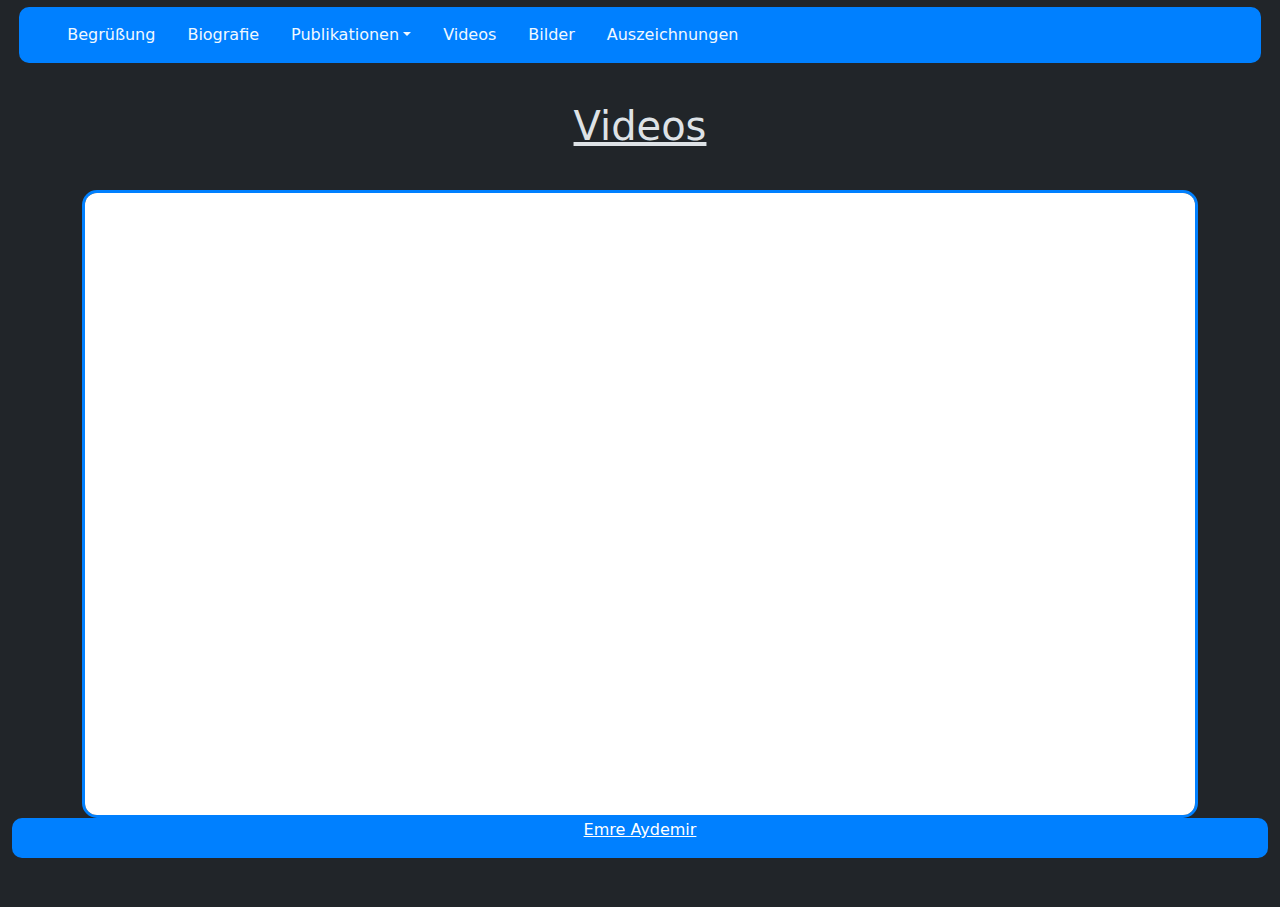
<file: site/videos.html>
<!DOCTYPE html>
<html data-bs-theme="dark" lang="de">

<head>
    <title>Videos</title>
    <meta charset="UTF-8">
    <meta name="viewport" content="width=device-width, initial-scale=1, shrink-to-fit=no">
    <link href="css/bootstrap/bootstrap.css" rel="stylesheet" type="text/css">
    <link href="css/stdpattern.css" rel="stylesheet" type="text/css">
    <link href="css/videos.css" rel="stylesheet" type="text/css">
</head>

<body>
    <div class="container-fluid">
        <nav class="navbar navbar-expand-md">
            <div class="navbar-collapse">
                <ul class="navbar-nav">
                    <li class="nav-item">
                        <a href="index.html" class="nav-link">Begrüßung</a>
                    </li>
                    <li class="nav-item">
                        <a href="biografie.html" class="nav-link">Biografie</a>
                    </li>

                    <li class="nav-item dropdown">
                        <a href="publikationen.html" class="nav-link dropdown-toggle" id="navbarDropdown"
                            data-toggle="dropdown">Publikationen</a>
                        <div class="dropdown-menu" aria-labelledby="navbarDropdown">
                            <ul>
                                <li>
                                    <a href="publikationen.html#books" class="dropdown-item">Bücher</a>
                                </li>
                                <li>
                                    <a href="publikationen.html#contributions" class="dropdown-item">Beiträge</a>
                                </li>
                                <li>
                                    <a href="publikationen.html#papers" class="dropdown-item">Papers</a>
                                </li>
                                <li>
                                    <a href="publikationen.html#conferences" class="dropdown-item">Konferenzen</a>
                                </li>
                                <li>
                                    <a href="publikationen.html#co-author-papers" class="dropdown-item">Co-Autor</a>
                                </li>
                                <li>
                                    <a href="publikationen.html#major-publications" class="dropdown-item">Weitere
                                        Publikationen</a>
                                </li>
                                <li>
                                    <a href="publikationen.html#major-publications" class="dropdown-item">Aktenvermerke
                                        &amp;
                                        Fortschritt</a>
                                </li>
                            </ul>
                        </div>
                    </li>

                    <li class="nav-item">
                        <a href="videos.html" class="nav-link">Videos</a>
                    </li>

                    <li class="nav-item">
                        <a href="bilder.html" class="nav-link">Bilder</a>
                    </li>

                    <li class="nav-item">
                        <a href="awards.html" class="nav-link">Auszeichnungen</a>
                    </li>
                </ul>
            </div>
        </nav>

        <header>
            <h1>Videos</h1>
        </header>

        <div class="container">
            <div class="row">
                <div class="col-12">
                    <div class="embed-responsive ratio ratio-16x9">
                        <iframe class="embed-responsive-item" src="https://www.youtube.com/embed/cCE2EyV_IiY"
                            title="ForEveryone.net | The web, past and future | Web Foundation"
                            allowfullscreen></iframe>
                    </div>
                </div>
            </div>
        </div>

        <footer>
            <div class="row">
                <div class="col-12">
                    <p><a href="mailto:aydemir.emre@outlook.de">Emre Aydemir</a></p>
                </div>
            </div>
        </footer>
    </div>
</body>

</html>
</file>
<file: site/css/stdpattern.css>
html {
   margin: 0%;
   padding: 0%;
   height: 100%;
   width: 100%;
}

body {
   margin: 0%;
   padding: 0%;
   height: 100%;
   width: 100%;
}

header {
   text-align: center;
   padding-top: 2rem;
   padding-bottom: 2rem;
   text-decoration: underline;
}

.navbar {
   background-color: #0080ff;
   margin: 0.45rem;
}

.navbar-nav {
   margin-left: 1.5rem;
}

.nav-item {
   padding-left: 1rem;
}

.nav-item>a {
   color: aliceblue;
}

.navbar {
   border-radius: 10px;
}

.nav-link {
   border-radius: 10px;
}

.nav-item>a:hover {
   background-color: #80bfff;
   color: aliceblue;
}

footer {
   margin-top: 5rem;
   border-radius: 10px;
   height: 4.25rem;
   background-color: #0080ff;
   text-align: center;
   color: white;
   width: 100%;
   height: 100%;
   margin: auto;

}

footer a {
   color: white;
   text-align: center;
}



.dropdown:hover .dropdown-menu {
   position: absolute;
   display: block;
}
</file>
<file: site/css/index.css>
header {
    text-align: center;
}

#subtitle {
    font-style: italic;
}

.persona {
    display: block;
}

img {
    border: 3px solid #0080ff;
    height: 20rem;
    border-radius: 10px;
    display: block;
    text-align: center;
    margin: auto;
}

figcaption {
    text-align: center;
    margin-bottom: 5em;
}

section {
    text-align: center;
    font-size: 1.2rem;
}

section h2 {
    font-size: larger;
    margin-bottom: 2em;
}
</file>
<file: site/css/awards.css>
/*
Stylesheet für die Awards HTML
*/

header {
    margin: auto;
    text-decoration: underline;
    display: table
}

.table-container {
    font-size: 1.5rem;
    margin: auto;
    margin-bottom: 5em;
    border: 5px #0080ff;
    border-style: solid;
    text-align: left;
}



.table-container .year {
    font-size: 1.3em;
    padding-right: 0.5em;
    font-weight: bolder;
    color: #0080ff;
}
</file>
<file: site/css/bilder.css>
header {
    margin: auto;
    text-decoration: underline;
}

div img {
    border: 3px solid #0080ff;
    display: block;
    width: 30rem;
    height: 30rem;
    border-radius: 25px;
    overflow: hidden;
    margin: 3rem auto auto auto;
}
</file>
<file: site/css/biografie.css>
header {
    margin: auto;
    text-decoration: underline;
}

section {
    text-align: center;
    border-bottom: 2px solid lightblue;
    margin: 1em;
}

section li {
    list-style: circle;
    margin: 1em;
    font-size: 1.2rem;
    list-style-position: inside;
}
</file>
<file: site/css/publikationen.css>
header {
    margin: auto;
    text-decoration: underline;
}

section {
    text-align: center;
    border-bottom: 2px solid lightblue;
    margin: 1em;
}

section li {
    font-size: 1.2rem;
    list-style: circle;
    margin: 1em;
    list-style-position: inside;
}
</file>
<file: site/css/videos.css>
header {
    margin: auto;
    text-decoration: underline;
}

.embed-responsive-item {
    border-radius: 15px;
    border: 3px #0080ff solid;
}
</file>
